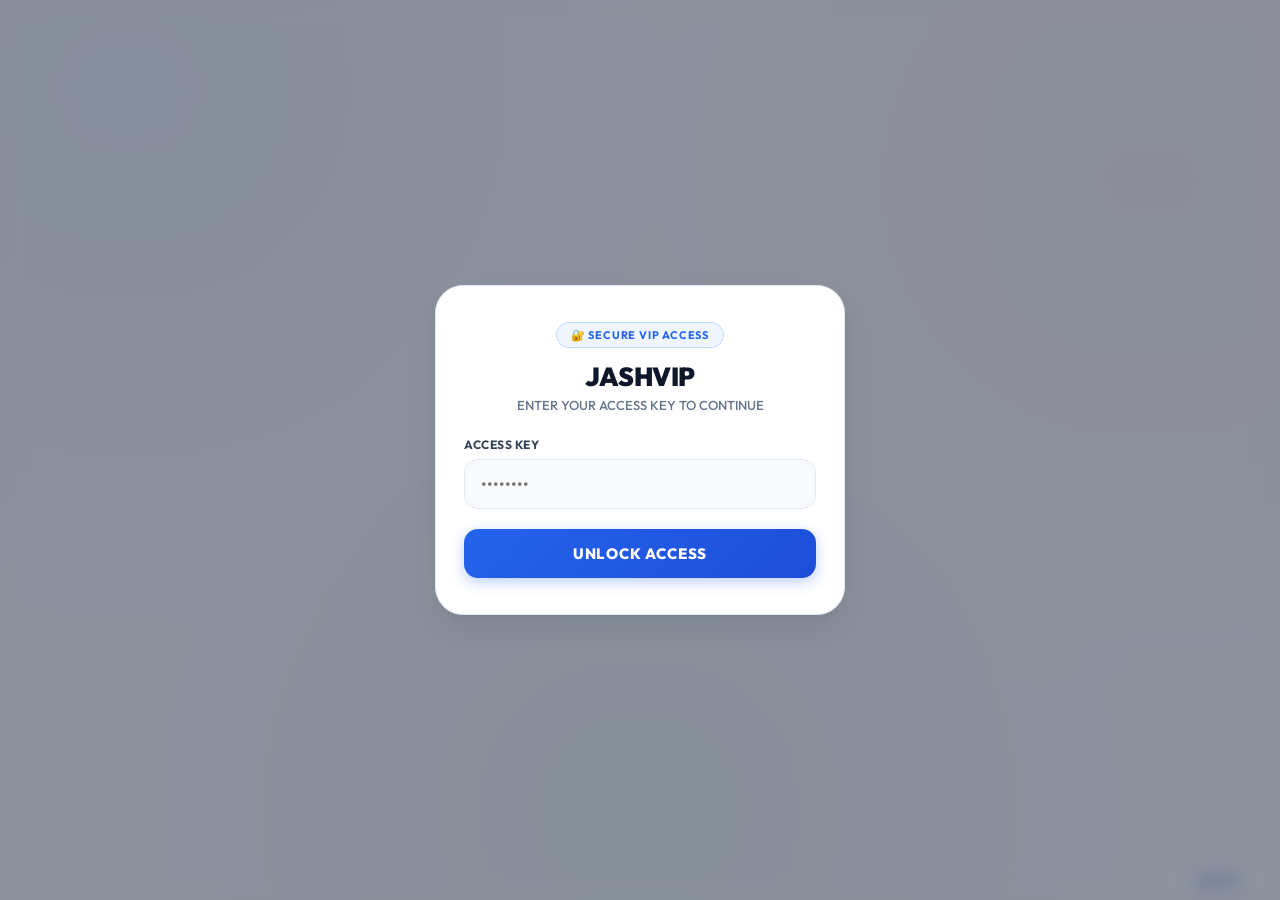
<file: public/index.html>
<!DOCTYPE html>
<html lang="en">
<head>
    <meta charset="UTF-8">
    <meta name="viewport" content="width=device-width, initial-scale=1.0, maximum-scale=1.0, user-scalable=yes">
    <title>JASHVIP - VIP PREDICTOR</title>
    <link href="https://fonts.googleapis.com/css2?family=Outfit:wght@400;500;600;700;800;900&family=Roboto+Mono:wght@500;700&display=swap" rel="stylesheet">
    <style>
        :root {
            --bg-page: #f4f6fa;
            --bg-card: #ffffff;
            --bg-card-subtle: #f8fafc;
            --border-subtle: #e2e8f0;
            --border-active: #cbd5e1;
            
            --text-heading: #0f172a;
            --text-body: #334155;
            --text-muted: #64748b;
            --text-light: #94a3b8;

            --primary: #2563eb;
            --primary-hover: #1d4ed8;
            --primary-light: #eff6ff;

            --gold-big: #d97706;
            --gold-bg: #fffbeb;
            --gold-border: #fde68a;

            --blue-small: #2563eb;
            --blue-bg: #eff6ff;
            --blue-border: #bfdbfe;

            --win-green: #059669;
            --win-bg: #ecfdf5;
            --win-border: #a7f3d0;

            --loss-red: #dc2626;
            --loss-bg: #fef2f2;
            --loss-border: #fecaca;

            --shadow-sm: 0 1px 3px rgba(15, 23, 42, 0.05);
            --shadow-md: 0 4px 12px -2px rgba(15, 23, 42, 0.06), 0 2px 6px -1px rgba(15, 23, 42, 0.03);
            --shadow-lg: 0 16px 32px -4px rgba(15, 23, 42, 0.08), 0 4px 12px -2px rgba(15, 23, 42, 0.03);
        }

        * {
            margin: 0;
            padding: 0;
            box-sizing: border-box;
            font-family: 'Outfit', sans-serif;
            -webkit-tap-highlight-color: transparent;
        }

        body {
            background-color: var(--bg-page);
            background-image: 
                radial-gradient(circle at 10% 10%, rgba(37, 99, 235, 0.05) 0%, transparent 40%),
                radial-gradient(circle at 90% 20%, rgba(217, 119, 6, 0.04) 0%, transparent 40%),
                radial-gradient(circle at 50% 90%, rgba(5, 150, 105, 0.04) 0%, transparent 50%);
            color: var(--text-body);
            padding: 14px 12px;
            font-size: 14px;
            min-height: 100vh;
            position: relative;
            overflow-x: hidden;
        }

        #party-canvas {
            position: fixed;
            top: 0;
            left: 0;
            width: 100%;
            height: 100%;
            pointer-events: none;
            z-index: 99999;
        }

        /* Modal Overlay Screens */
        .modal-screen {
            position: fixed;
            top: 0;
            left: 0;
            width: 100%;
            height: 100%;
            background: rgba(15, 23, 42, 0.45);
            backdrop-filter: blur(10px);
            -webkit-backdrop-filter: blur(10px);
            z-index: 2000;
            display: flex;
            align-items: center;
            justify-content: center;
            padding: 18px;
        }

        .auth-card {
            background: #ffffff;
            border: 1px solid var(--border-subtle);
            border-radius: 28px;
            padding: 36px 28px;
            width: 100%;
            max-width: 410px;
            box-shadow: var(--shadow-lg);
            animation: modalFade 0.3s cubic-bezier(0.16, 1, 0.3, 1);
            position: relative;
        }

        @keyframes modalFade {
            from { opacity: 0; transform: translateY(12px) scale(0.97); }
            to { opacity: 1; transform: translateY(0) scale(1); }
        }

        .brand-badge {
            display: inline-flex;
            align-items: center;
            gap: 6px;
            background: var(--primary-light);
            color: var(--primary);
            border: 1px solid var(--blue-border);
            padding: 5px 14px;
            border-radius: 30px;
            font-size: 11px;
            font-weight: 700;
            letter-spacing: 0.8px;
            text-transform: uppercase;
            margin-bottom: 12px;
        }

        .screen-header {
            font-size: 26px;
            font-weight: 900;
            color: var(--text-heading);
            margin-bottom: 4px;
            letter-spacing: -0.5px;
        }

        .screen-sub {
            font-size: 13px;
            color: var(--text-muted);
            margin-bottom: 24px;
            font-weight: 500;
        }

        .input-group {
            width: 100%;
            margin-bottom: 20px;
            text-align: left;
        }

        .input-group label {
            display: block;
            color: var(--text-body);
            font-size: 12px;
            font-weight: 700;
            margin-bottom: 7px;
            letter-spacing: 0.5px;
            text-transform: uppercase;
        }

        .input-group input, .input-group select {
            width: 100%;
            padding: 14px 16px;
            background: var(--bg-card-subtle);
            border: 1.5px solid var(--border-subtle);
            border-radius: 14px;
            color: var(--text-heading);
            font-size: 16px;
            font-weight: 600;
            outline: none;
            transition: all 0.2s ease;
        }

        .input-group input:focus, .input-group select:focus {
            background: #ffffff;
            border-color: var(--primary);
            box-shadow: 0 0 0 3px rgba(37, 99, 235, 0.12);
        }

        .cyber-btn {
            width: 100%;
            padding: 15px;
            background: linear-gradient(135deg, #2563eb 0%, #1d4ed8 100%);
            border: none;
            border-radius: 14px;
            color: #ffffff;
            font-size: 15px;
            font-weight: 800;
            letter-spacing: 0.8px;
            text-transform: uppercase;
            cursor: pointer;
            box-shadow: 0 4px 14px rgba(37, 99, 235, 0.3);
            transition: all 0.2s ease;
        }

        .cyber-btn:hover {
            transform: translateY(-1px);
            box-shadow: 0 6px 20px rgba(37, 99, 235, 0.4);
        }

        .cyber-btn:active {
            transform: translateY(1px);
        }

        /* Mode Selection Cards */
        .mode-selection-grid {
            display: flex;
            flex-direction: column;
            gap: 12px;
            margin-bottom: 22px;
        }

        .mode-card {
            background: var(--bg-card-subtle);
            border: 1.5px solid var(--border-subtle);
            border-radius: 18px;
            padding: 16px 18px;
            cursor: pointer;
            text-align: left;
            transition: all 0.2s ease;
        }

        .mode-card:hover {
            background: #ffffff;
            border-color: var(--primary);
        }

        .mode-card.active {
            background: #ffffff;
            border-color: var(--primary);
            box-shadow: 0 0 0 2px var(--primary), var(--shadow-md);
        }

        .mode-card-header {
            display: flex;
            justify-content: space-between;
            align-items: center;
            margin-bottom: 4px;
        }

        .mode-title {
            font-size: 15px;
            font-weight: 800;
            color: var(--text-heading);
        }

        .mode-tag {
            font-size: 10px;
            font-weight: 700;
            padding: 3px 8px;
            border-radius: 20px;
            background: var(--blue-bg);
            color: var(--primary);
            border: 1px solid var(--blue-border);
        }

        .mode-desc {
            font-size: 12px;
            color: var(--text-muted);
            line-height: 1.4;
        }

        /* MAIN APP LAYOUT */
        #app {
            display: none;
            max-width: 780px;
            margin: 0 auto;
            padding-bottom: 50px;
            position: relative;
            z-index: 10;
        }

        /* Modern App Header */
        .app-header {
            display: flex;
            justify-content: space-between;
            align-items: center;
            margin-bottom: 12px;
            background: #ffffff;
            padding: 12px 18px;
            border-radius: 20px;
            border: 1px solid var(--border-subtle);
            box-shadow: var(--shadow-sm);
        }

        .logo-wrap {
            display: flex;
            align-items: center;
            gap: 8px;
        }

        .app-logo {
            font-size: 20px;
            font-weight: 900;
            color: var(--text-heading);
            letter-spacing: -0.5px;
            display: flex;
            align-items: center;
            gap: 4px;
        }

        .mode-badge-live {
            font-size: 11px;
            background: var(--bg-card-subtle);
            border: 1px solid var(--border-subtle);
            color: var(--text-body);
            padding: 4px 10px;
            border-radius: 30px;
            font-weight: 700;
            cursor: pointer;
            transition: all 0.2s;
        }

        .mode-badge-live:hover {
            border-color: var(--primary);
            color: var(--primary);
        }

        .header-actions {
            display: flex;
            align-items: center;
            gap: 8px;
        }

        .status-pill {
            font-size: 11px;
            background: #f0fdf4;
            padding: 5px 12px;
            border-radius: 40px;
            color: #15803d;
            border: 1px solid #bbf7d0;
            font-weight: 700;
            letter-spacing: 0.5px;
        }

        .status-paused {
            background: #fffbeb !important;
            border-color: #fde68a !important;
            color: #b45309 !important;
        }

        .header-logout-btn {
            font-size: 11px;
            font-weight: 700;
            background: #fef2f2;
            border: 1px solid #fecaca;
            color: #b91c1c;
            padding: 5px 12px;
            border-radius: 40px;
            cursor: pointer;
            letter-spacing: 0.5px;
            transition: all 0.2s ease;
        }

        .header-logout-btn:hover {
            background: #fee2e2;
            color: #991b1b;
        }

        /* Action Control Bar */
        .bot-control-bar {
            display: flex;
            gap: 8px;
            margin-bottom: 14px;
        }

        .ctrl-btn {
            flex: 1;
            padding: 10px 12px;
            border-radius: 14px;
            font-size: 12px;
            font-weight: 800;
            letter-spacing: 0.5px;
            cursor: pointer;
            border: 1px solid;
            display: flex;
            align-items: center;
            justify-content: center;
            gap: 6px;
            transition: all 0.2s ease;
            text-transform: uppercase;
        }

        .btn-pause {
            background: #fffbeb;
            border-color: #fde68a;
            color: #92400e;
        }

        .btn-pause:hover {
            background: #fef3c7;
        }

        .btn-resume {
            background: #eff6ff;
            border-color: #bfdbfe;
            color: #1e40af;
        }

        .btn-edit-bal {
            background: #f0fdfa;
            border-color: #99f6e4;
            color: #0f766e;
        }

        .btn-edit-bal:hover {
            background: #ccfbf1;
        }

        .btn-logout {
            background: #fef2f2;
            border-color: #fecaca;
            color: #b91c1c;
            max-width: 110px;
        }

        .btn-logout:hover {
            background: #fee2e2;
        }

        /* Real-Time Stats Grid */
        .stats-grid {
            display: grid;
            grid-template-columns: 1fr 1fr 1fr;
            gap: 10px;
            margin-bottom: 14px;
        }

        .stat-card {
            background: #ffffff;
            border: 1px solid var(--border-subtle);
            padding: 14px 10px;
            border-radius: 18px;
            text-align: center;
            box-shadow: var(--shadow-sm);
        }

        .stat-val {
            font-size: 20px;
            font-weight: 900;
            color: var(--text-heading);
            font-family: 'Roboto Mono', monospace;
            letter-spacing: -0.5px;
        }

        .stat-lbl {
            font-size: 11px;
            color: var(--text-muted);
            font-weight: 600;
            text-transform: uppercase;
            letter-spacing: 0.5px;
            margin-top: 2px;
        }

        /* Live Signal Card */
        .live-box {
            background: #ffffff;
            border: 1px solid var(--border-subtle);
            border-radius: 26px;
            padding: 24px 20px 20px;
            text-align: center;
            margin-bottom: 16px;
            box-shadow: var(--shadow-md);
            position: relative;
        }

        .period-header {
            display: flex;
            justify-content: space-between;
            align-items: center;
            margin-bottom: 8px;
        }

        .mode-indicator {
            font-size: 11px;
            font-weight: 800;
            color: var(--primary);
            letter-spacing: 0.8px;
            background: var(--blue-bg);
            border: 1px solid var(--blue-border);
            padding: 4px 10px;
            border-radius: 20px;
        }

        .issue-no {
            font-family: 'Roboto Mono', monospace;
            font-size: 13px;
            font-weight: 700;
            color: var(--text-muted);
        }

        .timer-countdown {
            font-size: 40px;
            font-weight: 900;
            font-family: 'Roboto Mono', monospace;
            color: var(--text-heading);
            margin: 4px 0 10px;
            letter-spacing: -1px;
        }

        /* 6 Logic Badges */
        .logic-status {
            display: flex;
            justify-content: center;
            gap: 6px;
            margin-bottom: 14px;
            flex-wrap: wrap;
        }

        .logic-badge {
            font-size: 11px;
            font-weight: 700;
            padding: 4px 9px;
            border-radius: 20px;
            background: var(--bg-card-subtle);
            border: 1px solid var(--border-subtle);
            color: var(--text-body);
        }

        .logic-badge.l1 { border-color: #fde68a; color: #b45309; background: #fffbeb; }
        .logic-badge.l2 { border-color: #bfdbfe; color: #1d4ed8; background: #eff6ff; }
        .logic-badge.l3 { border-color: #fbcfe8; color: #be185d; background: #fdf2f8; }
        .logic-badge.l4 { border-color: #a7f3d0; color: #047857; background: #ecfdf5; }
        .logic-badge.l5 { border-color: #fecaca; color: #b91c1c; background: #fef2f2; }
        .logic-badge.l6 { border-color: #ddd6fe; color: #6d28d9; background: #f5f3ff; }

        /* Main Big / Small Prediction */
        .pred-result {
            font-size: 60px;
            font-weight: 900;
            margin: 6px 0;
            line-height: 1.1;
            display: flex;
            align-items: center;
            justify-content: center;
            gap: 14px;
            flex-wrap: wrap;
            letter-spacing: -1px;
        }

        .pred-result.big {
            color: #d97706;
        }

        .pred-result.small {
            color: #2563eb;
        }

        .copy-btn {
            background: var(--bg-card-subtle);
            border: 1px solid var(--border-subtle);
            color: var(--text-body);
            font-size: 13px;
            padding: 8px 18px;
            border-radius: 30px;
            cursor: pointer;
            font-weight: 700;
            display: inline-flex;
            align-items: center;
            gap: 6px;
            transition: all 0.2s ease;
        }

        .copy-btn:hover {
            background: #ffffff;
            border-color: var(--primary);
            color: var(--primary);
            box-shadow: var(--shadow-sm);
        }

        .copy-btn.copied {
            background: #ecfdf5;
            border-color: #a7f3d0;
            color: #059669;
        }

        .bet-badge {
            background: #0f172a;
            color: #ffffff;
            padding: 8px 22px;
            border-radius: 30px;
            font-size: 16px;
            font-weight: 800;
            display: inline-block;
            margin-top: 10px;
            letter-spacing: 0.5px;
            box-shadow: 0 4px 10px rgba(15, 23, 42, 0.15);
        }

        .consensus-badge {
            background: var(--bg-card-subtle);
            border: 1px solid var(--border-subtle);
            border-radius: 30px;
            padding: 5px 16px;
            font-size: 12px;
            display: inline-block;
            margin-top: 10px;
            color: var(--text-muted);
            font-weight: 700;
        }

        /* History Table Panel */
        .history-panel {
            background: #ffffff;
            border-radius: 24px;
            border: 1px solid var(--border-subtle);
            overflow: hidden;
            box-shadow: var(--shadow-md);
        }

        .panel-head {
            padding: 14px 18px;
            background: var(--bg-card-subtle);
            font-weight: 800;
            border-bottom: 1px solid var(--border-subtle);
            display: flex;
            justify-content: space-between;
            align-items: center;
            font-size: 13px;
            color: var(--text-heading);
            letter-spacing: 0.5px;
        }

        .win-rate {
            color: var(--win-green);
            font-size: 13px;
            font-weight: 800;
        }

        .table-container {
            overflow-x: auto;
            max-height: 440px;
            overflow-y: auto;
        }

        table {
            width: 100%;
            border-collapse: collapse;
            font-size: 11px;
            min-width: 750px;
        }

        th {
            text-align: left;
            padding: 10px 8px;
            background: var(--bg-card-subtle);
            color: var(--text-muted);
            font-weight: 700;
            position: sticky;
            top: 0;
            z-index: 10;
            border-bottom: 1px solid var(--border-subtle);
            text-transform: uppercase;
            font-size: 10px;
            letter-spacing: 0.5px;
        }

        td {
            padding: 9px 8px;
            border-bottom: 1px solid var(--border-subtle);
            font-family: 'Roboto Mono', monospace;
            font-weight: 500;
        }

        .win-row {
            color: #047857;
            background: #f0fdf4;
            font-weight: 700;
        }

        .loss-row {
            color: #b91c1c;
            background: #fef2f2;
            font-weight: 700;
        }

        /* Copy Toast */
        .copy-toast {
            position: fixed;
            top: 50%;
            left: 50%;
            transform: translate(-50%, -50%);
            background: #ffffff;
            border: 1px solid var(--border-subtle);
            border-radius: 24px;
            padding: 24px 36px;
            z-index: 100000;
            box-shadow: var(--shadow-lg);
            animation: epicEntrance 0.3s cubic-bezier(0.16, 1, 0.3, 1);
            text-align: center;
            min-width: 290px;
        }

        @keyframes epicEntrance {
            from { opacity: 0; transform: translate(-50%, -40%) scale(0.92); }
            to { opacity: 1; transform: translate(-50%, -50%) scale(1); }
        }

        .toast-icon { font-size: 38px; margin-bottom: 6px; }
        .toast-title { font-size: 20px; font-weight: 900; color: var(--text-heading); }
        .toast-message { font-size: 13px; color: var(--text-muted); font-weight: 600; margin-top: 2px; }

        .tg-credit {
            position: fixed;
            bottom: 8px;
            right: 12px;
            font-size: 11px;
            color: var(--text-muted);
            z-index: 1200;
            background: rgba(255, 255, 255, 0.85);
            padding: 4px 12px;
            border-radius: 30px;
            backdrop-filter: blur(6px);
            border: 1px solid var(--border-subtle);
            font-family: 'Roboto Mono', monospace;
            font-weight: 700;
        }

        .tg-credit span { color: var(--primary); }

        @media (max-width: 480px) {
            body { padding: 10px 8px; }
            .timer-countdown { font-size: 34px; }
            .pred-result { font-size: 46px; }
            .bet-badge { font-size: 14px; padding: 6px 18px; }
            .stat-val { font-size: 17px; }
            .stat-lbl { font-size: 10px; }
            .app-header { padding: 10px 14px; }
            .app-logo { font-size: 18px; }
        }
    </style>
</head>
<body>

    <canvas id="party-canvas"></canvas>
    <div class="tg-credit">⚡ <span>@jashvip</span> ⚡</div>

    <!-- ================= STEP 1: PASSWORD / ACCESS SCREEN ================= -->
    <div id="auth-screen" class="modal-screen">
        <div class="auth-card" style="text-align: center;">
            <span class="brand-badge">🔐 SECURE VIP ACCESS</span>
            <div class="screen-header">JASHVIP</div>
            <div class="screen-sub">ENTER YOUR ACCESS KEY TO CONTINUE</div>
            
            <div class="input-group">
                <label>Access Key</label>
                <input type="password" id="access-key-input" placeholder="••••••••" autocomplete="off">
            </div>
            <button class="cyber-btn" onclick="validateKey()">UNLOCK ACCESS</button>
        </div>
    </div>

    <!-- ================= STEP 2: MODE SELECTION (30 SECONDS VS 1 MINUTE) ================= -->
    <div id="mode-screen" class="modal-screen" style="display: none;">
        <div class="auth-card" style="text-align: center;">
            <span class="brand-badge">🎯 SELECT ENGINE MODE</span>
            <div class="screen-header">CHOOSE TIMEFRAME</div>
            <div class="screen-sub">SELECT 30 SECONDS OR 1 MINUTE GAMEPLAY</div>

            <div class="mode-selection-grid">
                <div class="mode-card active" id="card-30s" onclick="selectMode('30S')">
                    <div class="mode-card-header">
                        <div class="mode-title">⚡ WINGO 30 SECONDS</div>
                        <span class="mode-tag">RECOMMENDED</span>
                    </div>
                    <div class="mode-desc">High speed 30s period • 2,880 daily rounds • Fast profit compounding</div>
                </div>

                <div class="mode-card" id="card-1m" onclick="selectMode('1M')">
                    <div class="mode-card-header">
                        <div class="mode-title">⏱️ WINGO 1 MINUTE</div>
                        <span class="mode-tag">STANDARD</span>
                    </div>
                    <div class="mode-desc">Standard 60s period • 1,440 daily rounds • High trend stability</div>
                </div>
            </div>

            <button class="cyber-btn" onclick="proceedToConfig()">CONTINUE ➔</button>
        </div>
    </div>

    <!-- ================= STEP 3: BALANCE & TARGET CONFIGURATION ================= -->
    <div id="config-screen" class="modal-screen" style="display: none;">
        <div class="auth-card" style="text-align: center;">
            <span class="brand-badge" id="selected-mode-tag">🎯 WINGO 30S SELECTED</span>
            <div class="screen-header">SETTINGS & TARGET</div>
            <div class="screen-sub">PROPORTIONAL BALANCE & RISK CONFIG</div>
            
            <div class="input-group">
                <label>💰 Starting Balance (₹)</label>
                <input type="number" id="setup-bal" value="1000" step="100" min="50">
            </div>
            <div class="input-group">
                <label>🎯 Target Balance (₹)</label>
                <input type="number" id="setup-target" value="2000" step="100" min="100">
            </div>
            <div class="input-group">
                <label>⚡ Risk Level</label>
                <select id="setup-mode">
                    <option value="0.01">1% (Conservative — Safe Grinding)</option>
                    <option value="0.02" selected>2% (Moderate — Balanced Growth)</option>
                    <option value="0.03">3% (Aggressive — High Speed)</option>
                </select>
            </div>
            <button class="cyber-btn" onclick="launchBot()">🚀 LAUNCH JASHVIP</button>
            <div style="text-align: center; margin-top: 14px;">
                <a href="javascript:void(0)" onclick="backToModeSelect()" style="color: var(--text-muted); font-size: 12px; text-decoration: none; font-weight: 700;">← Change Game Mode</a>
            </div>
        </div>
    </div>

    <!-- ================= STEP 4: MAIN DASHBOARD ================= -->
    <div id="app">
        <!-- App Header -->
        <div class="app-header">
            <div class="logo-wrap">
                <div class="app-logo">⚡ JASHVIP</div>
                <div class="mode-badge-live" id="header-mode-badge" onclick="backToModeSelect()" title="Click to change mode">WINGO 30S ⚙️</div>
            </div>
            <div class="header-actions">
                <div id="status-txt" class="status-pill">⦿ BOT ACTIVE</div>
                <button class="header-logout-btn" onclick="logoutSession()" title="Logout and clear session">LOGOUT</button>
            </div>
        </div>

        <!-- Controls Bar -->
        <div class="bot-control-bar">
            <button id="toggle-bot-btn" class="ctrl-btn btn-pause" onclick="toggleBetting()">
                <span id="btn-icon">⏸️</span>
                <span id="btn-text">PAUSE BETTING</span>
            </button>
            <button class="ctrl-btn btn-edit-bal" onclick="editBalance()" title="Update continuing balance">
                <span>✏️</span>
                <span>SYNC BAL</span>
            </button>
            <button class="ctrl-btn btn-logout" onclick="logoutSession()" title="Logout and delete saved session">
                <span>🚪</span>
                <span>LOGOUT</span>
            </button>
        </div>

        <!-- Real-Time Account Stats -->
        <div class="stats-grid">
            <div class="stat-card">
                <div class="stat-val">₹<span id="bal-display">0</span></div>
                <div class="stat-lbl">Balance</div>
            </div>
            <div class="stat-card">
                <div class="stat-val" id="target-display">₹0</div>
                <div class="stat-lbl">Target</div>
            </div>
            <div class="stat-card">
                <div class="stat-val" id="profit-display">₹0</div>
                <div class="stat-lbl">Profit</div>
            </div>
        </div>

        <!-- Live Signal Box -->
        <div class="live-box">
            <div class="period-header">
                <span class="mode-indicator" id="live-mode-name">WINGO 30 SECONDS</span>
                <span class="issue-no" id="next-issue">#PERIOD</span>
            </div>
            
            <div class="timer-countdown" id="timer-display">00:30</div>

            <!-- Original 6 Logic Badges -->
            <div class="logic-status" id="logic-badges">
                <span class="logic-badge l1" id="l1-badge">L1: --</span>
                <span class="logic-badge l2" id="l2-badge">L2: --</span>
                <span class="logic-badge l3" id="l3-badge">L3: --</span>
                <span class="logic-badge l4" id="l4-badge">L4: --</span>
                <span class="logic-badge l5" id="l5-badge">L5: --</span>
                <span class="logic-badge l6" id="l6-badge">L6: --</span>
            </div>

            <!-- Prediction Value -->
            <div class="pred-result" id="pred-text">
                <span id="pred-value">ANALYZING...</span>
                <button class="copy-btn" id="copyPredBtn" onclick="copyPrediction()">
                    <span>📋</span> COPY
                </button>
            </div>

            <div class="bet-badge">RECOMMENDED BET: ₹<span id="next-bet">0</span></div>
            <br>
            <div class="consensus-badge" id="consensus-display">⚡ VOTE: --/6</div>
        </div>

        <!-- History Table -->
        <div class="history-panel">
            <div class="panel-head">
                <span id="table-head-title">📊 JASHVIP HISTORY (LAST 100)</span>
                <span class="win-rate" id="winrate-display">0% (0/0)</span>
            </div>
            <div class="table-container">
                <table>
                    <thead>
                        <tr>
                            <th>Per.</th><th>L1</th><th>L2</th><th>L3</th><th>L4</th><th>L5</th><th>L6</th><th>Final</th><th>Bet</th><th>Result</th><th>Bal</th>
                        </tr>
                    </thead>
                    <tbody id="history-body"></tbody>
                </table>
            </div>
        </div>
    </div>

    <script>
        (function() {
            // ==================== CONFIG & ENDPOINTS ====================
            const SESSION_STORAGE_KEY = "jashvip_active_game_session";
            const ENDPOINTS = {
                "30S": {
                    name: "WINGO 30 SECONDS",
                    url: "https://draw.ar-lottery01.com/WinGo/WinGo_30S/GetHistoryIssuePage.json",
                    cycle: 30
                },
                "1M": {
                    name: "WINGO 1 MINUTE",
                    url: "https://draw.ar-lottery01.com/WinGo/WinGo_1M/GetHistoryIssuePage.json",
                    cycle: 60
                }
            };

            let currentModeKey = "30S";
            const MAX_HISTORY = 100;

            // State
            const state = {
                active: false,
                isPaused: false,
                balance: 0,
                startBalance: 0,
                targetBalance: 0,
                baseBet: 10,
                currentBet: 10,
                riskMultiplier: 0.02,
                pendingBet: null,
                consecutiveLosses: 0,
                stats: { wins: 0, losses: 0, total: 0 },
                cachedHistory: [],
                sessionHistory: []
            };

            let secondsLeft = 30;
            let timerInterval = null;
            let fastLoopInterval = null;

            // ==================== SESSION PERSISTENCE ====================
            function saveActiveSession() {
                try {
                    if (!state.active) return;
                    const payload = {
                        active: state.active,
                        isPaused: state.isPaused,
                        currentModeKey: currentModeKey,
                        balance: state.balance,
                        startBalance: state.startBalance,
                        targetBalance: state.targetBalance,
                        baseBet: state.baseBet,
                        currentBet: state.currentBet,
                        riskMultiplier: state.riskMultiplier,
                        consecutiveLosses: state.consecutiveLosses,
                        stats: state.stats,
                        sessionHistory: state.sessionHistory || []
                    };
                    localStorage.setItem(SESSION_STORAGE_KEY, JSON.stringify(payload));
                } catch(e) {}
            }

            function restoreActiveSession() {
                try {
                    const raw = localStorage.getItem(SESSION_STORAGE_KEY);
                    if (!raw) return false;
                    const data = JSON.parse(raw);
                    if (!data || !data.active) return false;

                    // Restore state fields
                    state.active = true;
                    state.isPaused = !!data.isPaused;
                    currentModeKey = data.currentModeKey || "30S";
                    state.balance = data.balance || 0;
                    state.startBalance = data.startBalance || 0;
                    state.targetBalance = data.targetBalance || 0;
                    state.baseBet = data.baseBet || 10;
                    state.currentBet = data.currentBet || 10;
                    state.riskMultiplier = data.riskMultiplier || 0.02;
                    state.consecutiveLosses = data.consecutiveLosses || 0;
                    state.stats = data.stats || { wins: 0, losses: 0, total: 0 };
                    state.sessionHistory = data.sessionHistory || [];

                    // Restore UI labels
                    const modeInfo = ENDPOINTS[currentModeKey];
                    document.getElementById('header-mode-badge').innerText = `${modeInfo.name} ⚙️`;
                    document.getElementById('live-mode-name').innerText = modeInfo.name;
                    document.getElementById('table-head-title').innerText = `📊 JASHVIP ${currentModeKey} HISTORY (LAST 100)`;

                    // Restore Pause/Active Controls
                    const btn = document.getElementById('toggle-bot-btn');
                    if (state.isPaused) {
                        btn.className = 'ctrl-btn btn-resume';
                        document.getElementById('btn-icon').innerText = '▶️';
                        document.getElementById('btn-text').innerText = 'RESUME BETTING';
                        document.getElementById('status-txt').className = 'status-pill status-paused';
                        document.getElementById('status-txt').innerText = '⏸️ BETTING PAUSED';
                        document.getElementById('next-bet').innerText = '0 (PAUSED)';
                        document.getElementById('consensus-display').innerText = '⏸️ BETTING PAUSED';
                    } else {
                        btn.className = 'ctrl-btn btn-pause';
                        document.getElementById('btn-icon').innerText = '⏸️';
                        document.getElementById('btn-text').innerText = 'PAUSE BETTING';
                        document.getElementById('status-txt').className = 'status-pill';
                        document.getElementById('status-txt').innerText = '⦿ BOT ACTIVE';
                    }

                    // Restore History Table Rows
                    const tbody = document.getElementById('history-body');
                    tbody.innerHTML = '';
                    state.sessionHistory.forEach(item => {
                        const row = document.createElement('tr');
                        row.id = `row-${item.issue}`;
                        row.className = item.cls || '';
                        row.innerHTML = `
                            <td>${item.issue.slice(-5)}</td>
                            <td>${item.l1}</td><td>${item.l2}</td><td>${item.l3}</td>
                            <td>${item.l4}</td><td>${item.l5}</td><td>${item.l6}</td>
                            <td>${item.pick}</td><td>₹${item.amount}</td>
                            <td class="res">${item.res}</td><td class="bal">₹${Math.floor(item.bal)}</td>
                        `;
                        tbody.appendChild(row);
                    });

                    // Hide modals, show app
                    document.getElementById('auth-screen').style.display = 'none';
                    document.getElementById('mode-screen').style.display = 'none';
                    document.getElementById('config-screen').style.display = 'none';
                    document.getElementById('app').style.display = 'block';

                    updateDisplay();
                    startTimer();
                    mainLoop();
                    fastLoopInterval = setInterval(mainLoop, 1500);

                    return true;
                } catch(e) {
                    return false;
                }
            }

            window.logoutSession = function() {
                if (confirm("Are you sure you want to LOGOUT? This will completely clear all saved session history, balance, and return to the login page.")) {
                    try {
                        localStorage.removeItem(SESSION_STORAGE_KEY);
                        localStorage.clear();
                    } catch(e) {}
                    try {
                        sessionStorage.clear();
                    } catch(e) {}

                    if (timerInterval) clearInterval(timerInterval);
                    if (fastLoopInterval) clearInterval(fastLoopInterval);

                    state.active = false;
                    state.isPaused = false;
                    state.balance = 0;
                    state.startBalance = 0;
                    state.targetBalance = 0;
                    state.baseBet = 10;
                    state.currentBet = 10;
                    state.pendingBet = null;
                    state.consecutiveLosses = 0;
                    state.stats = { wins: 0, losses: 0, total: 0 };
                    state.cachedHistory = [];
                    state.sessionHistory = [];

                    const tbody = document.getElementById('history-body');
                    if (tbody) tbody.innerHTML = '';

                    const keyInput = document.getElementById('access-key-input');
                    if (keyInput) keyInput.value = '';

                    document.getElementById('app').style.display = 'none';
                    document.getElementById('config-screen').style.display = 'none';
                    document.getElementById('mode-screen').style.display = 'none';

                    const authScreen = document.getElementById('auth-screen');
                    authScreen.style.display = 'flex';
                    if (keyInput) setTimeout(() => keyInput.focus(), 100);
                }
            };
            window.resetSession = window.logoutSession;

            // ==================== CELEBRATION PARTICLES ====================
            const canvas = document.getElementById('party-canvas');
            const ctx = canvas.getContext('2d');
            let particles = [];

            function resizeCanvas() {
                canvas.width = window.innerWidth;
                canvas.height = window.innerHeight;
            }
            resizeCanvas();
            window.addEventListener('resize', resizeCanvas);

            function createParticles() {
                for (let i = 0; i < 70; i++) {
                    particles.push({
                        x: Math.random() * canvas.width,
                        y: Math.random() * canvas.height * 0.4 + canvas.height * 0.2,
                        vx: (Math.random() - 0.5) * 12,
                        vy: Math.random() * -12 - 6,
                        size: Math.random() * 7 + 4,
                        color: `hsl(${Math.random() * 50 + 200}, 90%, 55%)`,
                        life: 1
                    });
                }
            }

            function drawParticles() {
                ctx.clearRect(0, 0, canvas.width, canvas.height);
                for (let i = particles.length - 1; i >= 0; i--) {
                    const p = particles[i];
                    ctx.globalAlpha = p.life;
                    ctx.fillStyle = p.color;
                    ctx.beginPath();
                    ctx.arc(p.x, p.y, p.size, 0, Math.PI * 2);
                    ctx.fill();
                    
                    p.x += p.vx;
                    p.y += p.vy;
                    p.vy += 0.2;
                    p.life -= 0.012;
                    
                    if (p.life <= 0 || p.y > canvas.height) {
                        particles.splice(i, 1);
                    }
                }
                if (particles.length > 0) {
                    requestAnimationFrame(drawParticles);
                } else {
                    ctx.clearRect(0, 0, canvas.width, canvas.height);
                }
            }

            function partyPopper() {
                createParticles();
                drawParticles();
            }

            // ==================== AUTHENTICATION (STEP 1) ====================
            window.validateKey = function() {
                const input = document.getElementById('access-key-input').value.trim();
                if (input.toLowerCase() === 'jashvip' || input.toUpperCase() === 'TGX121' || input.length >= 4) {
                    document.getElementById('auth-screen').style.display = 'none';
                    document.getElementById('mode-screen').style.display = 'flex';
                } else {
                    alert('❌ Invalid Access Key! Enter "JASHVIP" or "TGX121" to proceed.');
                }
            };

            document.getElementById('access-key-input').addEventListener('keypress', function(e) {
                if (e.key === 'Enter') window.validateKey();
            });

            // ==================== MODE SELECTION (STEP 2) ====================
            window.selectMode = function(modeKey) {
                currentModeKey = modeKey;
                document.getElementById('card-30s').classList.toggle('active', modeKey === '30S');
                document.getElementById('card-1m').classList.toggle('active', modeKey === '1M');
            };

            window.proceedToConfig = function() {
                document.getElementById('mode-screen').style.display = 'none';
                document.getElementById('selected-mode-tag').innerText = `🎯 ${ENDPOINTS[currentModeKey].name} SELECTED`;
                document.getElementById('config-screen').style.display = 'flex';
            };

            window.backToModeSelect = function() {
                if (timerInterval) clearInterval(timerInterval);
                if (fastLoopInterval) clearInterval(fastLoopInterval);
                state.active = false;
                saveActiveSession();
                document.getElementById('config-screen').style.display = 'none';
                document.getElementById('app').style.display = 'none';
                document.getElementById('mode-screen').style.display = 'flex';
            };

            // ==================== START / PAUSE CONTROLS ====================
            window.toggleBetting = function() {
                state.isPaused = !state.isPaused;
                const btn = document.getElementById('toggle-bot-btn');
                const icon = document.getElementById('btn-icon');
                const txt = document.getElementById('btn-text');
                const status = document.getElementById('status-txt');

                if (state.isPaused) {
                    btn.className = 'ctrl-btn btn-resume';
                    icon.innerText = '▶️';
                    txt.innerText = 'RESUME BETTING';
                    status.className = 'status-pill status-paused';
                    status.innerText = '⏸️ BETTING PAUSED';
                    document.getElementById('next-bet').innerText = '0 (PAUSED)';
                    document.getElementById('consensus-display').innerText = '⏸️ BETTING PAUSED — BALANCE PROTECTED';
                } else {
                    btn.className = 'ctrl-btn btn-pause';
                    icon.innerText = '⏸️';
                    txt.innerText = 'PAUSE BETTING';
                    status.className = 'status-pill';
                    status.innerText = '⦿ BOT ACTIVE';
                    document.getElementById('next-bet').innerText = state.currentBet;
                }
                saveActiveSession();
            };

            window.editBalance = function() {
                const currentBal = Math.floor(state.balance);
                const input = prompt("Update Continuing Balance (₹):", currentBal);
                if (input !== null) {
                    const val = parseFloat(input);
                    if (!isNaN(val) && val > 0) {
                        state.balance = val;
                        state.baseBet = Math.max(10, Math.floor(state.balance * state.riskMultiplier));
                        state.currentBet = state.baseBet;
                        state.consecutiveLosses = 0;
                        updateDisplay();
                        saveActiveSession();
                        alert(`✅ Balance updated to ₹${Math.floor(state.balance)}.`);
                    }
                }
            };

            // ==================== EXACT ORIGINAL 6 LOGICS (NO TRAINING) ====================
            // 1. ORIGINAL LOGIC 1
            function logic1(results) {
                if (!results || results.length < 10) return "BIG";
                const n1 = parseInt(results[0].number), n2 = parseInt(results[1].number);
                const n9 = parseInt(results[8].number), n10 = parseInt(results[9].number);
                let total = (n1 - n2) + (n9 - n10);
                total = Math.abs(total) % 10;
                
                let bigCount = 0;
                for (let i = 0; i < 5; i++) if (parseInt(results[i].number) >= 5) bigCount++;
                if (bigCount >= 4) return total >= 4 ? "BIG" : "SMALL";
                if (bigCount <= 1) return total >= 6 ? "BIG" : "SMALL";
                
                return total >= 5 ? "BIG" : "SMALL";
            }

            // 2. ORIGINAL LOGIC 2
            function logic2(results) {
                if (!results || results.length < 5) return "BIG";
                let sum = 0;
                const weights = [3, 2, 1, 1, 1];
                for (let i = 0; i < 5; i++) {
                    sum += parseInt(results[i].number) * weights[i];
                }
                sum += parseInt(results[0].number) * 2;
                return (sum % 10) >= 5 ? "BIG" : "SMALL";
            }

            // 3. ORIGINAL LOGIC 3
            function logic3(results) {
                if (!results || results.length < 12) return "BIG";
                const nums = [], sizes = [];
                for (let i = 0; i < 12; i++) {
                    if (!results[i]) break;
                    const num = parseInt(results[i].number);
                    nums.push(num);
                    sizes.push(num >= 5 ? "BIG" : "SMALL");
                }
                
                let volatility = 0;
                for (let i = 0; i < 5; i++) {
                    volatility += Math.abs(nums[i] - (nums[i+1] || nums[i]));
                }
                volatility = volatility / 5;
                
                let streak = 1;
                for (let i = 1; i < 5; i++) if (sizes[i] === sizes[0]) streak++; else break;
                let streakScore = streak >= 3 ? -25 : (streak === 2 ? -15 : (volatility > 3 ? 10 : 5));
                
                let bigCnt = 0; for (let i = 0; i < 8; i++) if (sizes[i] === "BIG") bigCnt++;
                let imbalance = ((bigCnt - (8 - bigCnt)) / 8) * 100;
                
                let pattern = 0;
                if (sizes[0] === sizes[1] && sizes[1] === sizes[2]) pattern = -35;
                else if (sizes[0] === sizes[1]) pattern = -20;
                else if (sizes[0] !== sizes[1] && sizes[1] === sizes[2]) pattern = 25;
                else pattern = 10;
                
                let avg = (nums[0] + nums[1] + nums[2] + nums[3] + nums[4]) / 5;
                let value = avg >= 6 ? 20 : (avg <= 3 ? -20 : (avg >= 5 ? 5 : -5));
                
                let totalBig = sizes.filter(s => s === "BIG").length;
                let revert = totalBig > 7 ? -30 : (totalBig < 4 ? 30 : 0);
                
                let total = (streakScore * 0.2) + (imbalance * 0.25) + (pattern * 0.2) + (value * 0.2) + (revert * 0.15);
                let pred = total >= 0 ? "BIG" : "SMALL";
                
                if (Math.abs(total) < 20) {
                    let last3 = (sizes[0] === "BIG" ? 1 : 0) + (sizes[1] === "BIG" ? 1 : 0) + (sizes[2] === "BIG" ? 1 : 0);
                    pred = last3 >= 2 ? "BIG" : "SMALL";
                }
                return pred;
            }

            // 4. ORIGINAL LOGIC 4
            function logic4(results) {
                if (!results || results.length < 6) return "BIG";
                const last6 = [];
                for (let i = 0; i < 6; i++) {
                    if (!results[i]) break;
                    last6.push({ num: parseInt(results[i].number), size: parseInt(results[i].number) >= 5 ? "BIG" : "SMALL" });
                }
                
                let gap = Math.abs(last6[0].num - (last6[1]?.num || last6[0].num));
                
                let streak = 1;
                for (let i = 1; i < last6.length; i++) if (last6[i].size === last6[0].size) streak++; else break;
                
                if (streak >= 3) {
                    if (gap > 4) return last6[0].size;
                    return last6[0].size === "BIG" ? "SMALL" : "BIG";
                }
                
                let changes = 0;
                for (let i = 0; i < last6.length - 1; i++) if (last6[i].size !== last6[i+1].size) changes++;
                
                if (changes >= 4) return last6[0].size;
                if (changes <= 1 && last6.length >= 4) return last6[0].size === "BIG" ? "SMALL" : "BIG";
                
                if (last6[0].size === last6[1].size) return last6[0].size === "BIG" ? "SMALL" : "BIG";
                return last6[0].size;
            }

            // 5. ORIGINAL LOGIC 5
            function logic5(results) {
                if (!results || results.length < 7) return "BIG";
                let even = 0, odd = 0, sum = 0, lastThree = 0;
                for (let i = 0; i < 7; i++) {
                    const n = parseInt(results[i].number);
                    sum += n;
                    if (i < 3) lastThree += n;
                    if (n % 2 === 0) even++; else odd++;
                }
                
                if (even >= 5) {
                    let digit = (sum + lastThree) % 10;
                    return digit >= 5 ? "BIG" : "SMALL";
                }
                if (odd >= 5) {
                    let digit = (sum - lastThree) % 10;
                    if (digit < 0) digit += 10;
                    return digit >= 5 ? "SMALL" : "BIG";
                }
                
                return parseInt(results[0].number) % 2 === 0 ? "SMALL" : "BIG";
            }

            // 6. ORIGINAL LOGIC 6
            function logic6(results) {
                if (!results || results.length < 8) return "BIG";
                let momentum = 0, acceleration = 0;
                for (let i = 0; i < 5; i++) {
                    const diff = parseInt(results[i].number) - parseInt(results[i+1].number);
                    momentum += diff;
                    if (i < 4) acceleration += (diff - (parseInt(results[i+1].number) - parseInt(results[i+2].number)));
                }
                momentum = Math.abs(momentum) % 10;
                acceleration = Math.abs(acceleration) % 5;
                
                const lastTwoSame = (parseInt(results[0].number) >= 5) === (parseInt(results[1].number) >= 5);
                
                if (lastTwoSame) {
                    if (momentum + acceleration > 8) return parseInt(results[0].number) >= 5 ? "SMALL" : "BIG";
                    return parseInt(results[0].number) >= 5 ? "BIG" : "SMALL";
                } else {
                    if (momentum > 5) return parseInt(results[0].number) >= 5 ? "BIG" : "SMALL";
                    return parseInt(results[1].number) >= 5 ? "BIG" : "SMALL";
                }
            }

            // ==================== ORIGINAL STRAIGHT VOTING ====================
            function getVote(results) {
                const l1 = logic1(results), l2 = logic2(results), l3 = logic3(results);
                const l4 = logic4(results), l5 = logic5(results), l6 = logic6(results);

                const b1 = document.getElementById('l1-badge');
                const b2 = document.getElementById('l2-badge');
                const b3 = document.getElementById('l3-badge');
                const b4 = document.getElementById('l4-badge');
                const b5 = document.getElementById('l5-badge');
                const b6 = document.getElementById('l6-badge');

                if (b1) b1.innerText = `L1: ${l1}`;
                if (b2) b2.innerText = `L2: ${l2}`;
                if (b3) b3.innerText = `L3: ${l3}`;
                if (b4) b4.innerText = `L4: ${l4}`;
                if (b5) b5.innerText = `L5: ${l5}`;
                if (b6) b6.innerText = `L6: ${l6}`;

                const votes = { BIG: 0, SMALL: 0 };
                votes[l1]++; votes[l2]++; votes[l3]++; votes[l4]++; votes[l5]++; votes[l6]++;

                let final, msg;
                if (votes.BIG > votes.SMALL) {
                    final = "BIG";
                    msg = `⚡ VOTE: ${votes.BIG}/6 MATCH`;
                } else if (votes.SMALL > votes.BIG) {
                    final = "SMALL";
                    msg = `⚡ VOTE: ${votes.SMALL}/6 MATCH`;
                } else {
                    final = l1;
                    msg = `⚡ VOTE: TIE → L1`;
                }

                if (!state.isPaused) {
                    const cDisp = document.getElementById('consensus-display');
                    if (cDisp) cDisp.innerText = msg;
                }

                return { final, l1, l2, l3, l4, l5, l6 };
            }

            // ==================== COPY FUNCTION ====================
            window.copyPrediction = function() {
                const predEl = document.getElementById('pred-value');
                const pred = predEl.innerText;
                if (pred === 'ANALYZING...' || pred === '--') return;
                
                const period = document.getElementById('next-issue').innerText.replace('PERIOD: ', '').replace('#', '');
                const bet = document.getElementById('next-bet').innerText;
                const modeName = ENDPOINTS[currentModeKey].name;

                const text = `
╔══════════════════════════════════════════╗
║     ✨🌈🌟 JASHVIP · ${period} 🌟🌈✨     ║
╠══════════════════════════════════════════╣
║  🎮  𝐌𝐎𝐃𝐄        :  ${modeName} ⚡    ║
║  🎯  𝐏𝐑𝐄𝐃𝐈𝐂𝐓𝐈𝐎𝐍 :  ${pred} ${pred === 'BIG' ? '🟡✨🔥' : '🔵💎❄️'}     ║
║  💰  𝐁𝐄𝐓 𝐀𝐌𝐎𝐔𝐍𝐓 :  ₹${bet}  🪙💰💸         ║
║  ⚡  𝐂𝐑𝐄𝐀𝐓𝐎𝐑    : @jashvip ⚡           ║
╠══════════════════════════════════════════╣
║  🎉✨🎊  𝐂𝐎𝐏𝐘 𝐒𝐔𝐂𝐂𝐄𝐒𝐒𝐅𝐔𝐋 !  🎊✨🎉      ║
║     🚀  𝐒𝐇𝐀𝐑𝐄  𝐓𝐇𝐄  𝐖𝐈𝐍  🚀            ║
╚══════════════════════════════════════════╝
       ✨🌟🌈  GOOD LUCK  🌈🌟✨`.replace(/^ +/gm, '');

                if (navigator.clipboard && navigator.clipboard.writeText) {
                    navigator.clipboard.writeText(text).then(() => {
                        showEpicCopyToast();
                    }).catch(() => fallbackCopy(text));
                } else {
                    fallbackCopy(text);
                }
            };

            function fallbackCopy(text) {
                const ta = document.createElement('textarea');
                ta.value = text;
                ta.style.position = 'fixed';
                ta.style.opacity = '0';
                document.body.appendChild(ta);
                ta.select();
                try {
                    document.execCommand('copy');
                    showEpicCopyToast();
                } catch(e) {
                    alert('Prediction:\n\n' + text);
                }
                document.body.removeChild(ta);
            }

            function showEpicCopyToast() {
                const btn = document.getElementById('copyPredBtn');
                const old = btn.innerHTML;
                btn.innerHTML = '<span>✅</span> COPIED!';
                btn.classList.add('copied');

                const toast = document.createElement('div');
                toast.className = 'copy-toast';
                toast.innerHTML = `
                    <div class="toast-icon">🎯✨📋</div>
                    <div class="toast-title">COPIED!</div>
                    <div class="toast-message">PREDICTION CAPTURED</div>
                `;
                document.body.appendChild(toast);
                partyPopper();

                setTimeout(() => {
                    btn.innerHTML = old;
                    btn.classList.remove('copied');
                    toast.style.animation = 'epicEntrance 0.3s reverse';
                    setTimeout(() => toast.remove(), 300);
                }, 2000);
            }

            // ==================== TIMER ====================
            function updateTimerDisplay() {
                const el = document.getElementById('timer-display');
                if (!el) return;
                const secs = Math.max(0, secondsLeft);
                el.innerText = `00:${secs < 10 ? '0' + secs : secs}`;
                if (secs <= 5) el.style.color = '#dc2626';
                else if (secs <= 10) el.style.color = '#d97706';
                else el.style.color = 'var(--text-heading)';
            }

            function resetTimerFromAPI() {
                const now = new Date();
                const cycle = ENDPOINTS[currentModeKey].cycle;
                const rem = now.getSeconds() % cycle;
                secondsLeft = cycle - rem;
                if (secondsLeft === cycle) secondsLeft = 0;
                updateTimerDisplay();
            }

            function startTimer() {
                if (timerInterval) clearInterval(timerInterval);
                resetTimerFromAPI();
                const cycle = ENDPOINTS[currentModeKey].cycle;
                timerInterval = setInterval(() => {
                    if (secondsLeft > 0) secondsLeft--;
                    else secondsLeft = cycle - 1;
                    updateTimerDisplay();
                }, 1000);
            }

            // ==================== UI STATE UPDATES ====================
            function updateDisplay() {
                document.getElementById('bal-display').innerText = Math.floor(state.balance);
                document.getElementById('target-display').innerText = '₹' + Math.floor(state.targetBalance);
                const p = state.balance - state.startBalance;
                document.getElementById('profit-display').innerText = (p >= 0 ? '+₹' : '-₹') + Math.abs(p).toFixed(0);
                document.getElementById('profit-display').style.color = p >= 0 ? '#059669' : '#dc2626';
                const wr = state.stats.total ? ((state.stats.wins / state.stats.total) * 100).toFixed(1) : '0';
                document.getElementById('winrate-display').innerText = `${wr}% (${state.stats.wins}/${state.stats.total})`;
            }

            function addHistoryRow(issue, data) {
                const tbody = document.getElementById('history-body');
                const row = document.createElement('tr');
                row.id = `row-${issue}`;
                row.innerHTML = `
                    <td>${issue.slice(-5)}</td>
                    <td>${data.l1}</td><td>${data.l2}</td><td>${data.l3}</td>
                    <td>${data.l4}</td><td>${data.l5}</td><td>${data.l6}</td>
                    <td>${data.pick}</td><td>₹${data.amount}</td>
                    <td class="res">Wait...</td><td class="bal">...</td>
                `;
                tbody.prepend(row);
                while (tbody.children.length > MAX_HISTORY) tbody.removeChild(tbody.lastChild);

                if (!state.sessionHistory) state.sessionHistory = [];
                state.sessionHistory.unshift({
                    issue: issue,
                    l1: data.l1, l2: data.l2, l3: data.l3,
                    l4: data.l4, l5: data.l5, l6: data.l6,
                    pick: data.pick, amount: data.amount,
                    res: 'Wait...', bal: state.balance, cls: '', actual: ''
                });
                if (state.sessionHistory.length > MAX_HISTORY) state.sessionHistory.pop();
                saveActiveSession();
            }

            function updateHistoryRow(issue, res, bal, cls, actual) {
                const row = document.getElementById(`row-${issue}`);
                if (row) {
                    row.className = cls;
                    row.querySelector('.res').innerText = `${res} (${actual})`;
                    row.querySelector('.bal').innerText = '₹' + Math.floor(bal);
                }
                if (state.sessionHistory) {
                    const item = state.sessionHistory.find(x => x.issue === issue);
                    if (item) {
                        item.res = `${res} (${actual})`;
                        item.bal = bal;
                        item.cls = cls;
                        item.actual = actual;
                    }
                }
                saveActiveSession();
            }

            // ==================== MARTINGALE & RESULT PROCESSING ACCORDING TO BALANCE ====================
            function processResult(data) {
                if (!state.pendingBet) return;
                const num = parseInt(data.number);
                const actual = num >= 5 ? "BIG" : "SMALL";
                const won = state.pendingBet.pick === actual;
                const profit = state.pendingBet.amount * 0.96;

                state.stats.total++;
                if (won) {
                    state.stats.wins++;
                    state.balance += profit;
                    state.currentBet = state.baseBet;
                    state.consecutiveLosses = 0;
                    updateHistoryRow(state.pendingBet.issue, `WIN +${profit.toFixed(0)}`, state.balance, 'win-row', actual);
                    partyPopper();
                } else {
                    state.stats.losses++;
                    state.balance -= state.pendingBet.amount;
                    state.consecutiveLosses++;

                    // True Martingale progression (3x as in original file):
                    const multiplier = Math.pow(3, state.consecutiveLosses);
                    let raw = state.baseBet * multiplier;
                    
                    // Controlled strictly according to current balance:
                    if (raw > state.balance * 0.8) {
                        raw = Math.max(state.baseBet, Math.floor(state.balance * 0.8));
                    }
                    if (raw > state.balance) {
                        raw = Math.max(1, Math.floor(state.balance));
                    }
                    state.currentBet = Math.max(1, raw);

                    updateHistoryRow(state.pendingBet.issue, `LOSS -${state.pendingBet.amount}`, state.balance, 'loss-row', actual);
                }
                state.pendingBet = null;
                updateDisplay();
                saveActiveSession();
            }

            // ==================== MAIN DATA LOOP ====================
            async function mainLoop() {
                if (!state.active) return;
                try {
                    const endpoint = ENDPOINTS[currentModeKey];
                    const res = await fetch(`${endpoint.url}?t=${Date.now()}`);
                    const json = await res.json();
                    const list = json?.data?.list;
                    if (!list || !list.length) return;

                    state.cachedHistory = list;
                    const latest = list[0];
                    const latestIssue = latest.issueNumber;

                    resetTimerFromAPI();

                    if (!state.isPaused && state.pendingBet && state.pendingBet.issue === latestIssue) {
                        processResult(latest);
                    }

                    if (state.balance >= state.targetBalance) {
                        state.active = false;
                        clearInterval(timerInterval);
                        clearInterval(fastLoopInterval);
                        partyPopper();
                        saveActiveSession();
                        alert('🎯 TARGET ACHIEVED! ALL GAINS SECURED!');
                        return;
                    }

                    const nextIssue = (BigInt(latestIssue) + 1n).toString();

                    if (state.isPaused) {
                        const vote = getVote(list);
                        document.getElementById('next-issue').innerText = `PERIOD: ${nextIssue.slice(-5)}`;
                        document.getElementById('pred-value').innerText = vote.final;
                        document.getElementById('pred-text').className = `pred-result ${vote.final.toLowerCase()}`;
                        document.getElementById('next-bet').innerText = '0 (PAUSED)';
                        document.getElementById('consensus-display').innerText = '⏸️ BETTING PAUSED';
                        return;
                    }

                    if (!state.pendingBet || state.pendingBet.issue !== nextIssue) {
                        const vote = getVote(list);
                        const betAmount = Math.max(1, Math.min(state.currentBet, Math.floor(state.balance * 0.8)));

                        state.pendingBet = {
                            issue: nextIssue,
                            pick: vote.final,
                            amount: betAmount,
                            l1: vote.l1, l2: vote.l2, l3: vote.l3,
                            l4: vote.l4, l5: vote.l5, l6: vote.l6
                        };

                        document.getElementById('next-issue').innerText = `PERIOD: ${nextIssue.slice(-5)}`;
                        document.getElementById('pred-value').innerText = vote.final;
                        document.getElementById('pred-text').className = `pred-result ${vote.final.toLowerCase()}`;
                        document.getElementById('next-bet').innerText = betAmount;

                        addHistoryRow(nextIssue, state.pendingBet);
                    }
                } catch(e) {
                    console.warn('API sync warning:', e);
                }
            }

            // ==================== LAUNCH BOT ====================
            window.launchBot = function() {
                const bal = parseFloat(document.getElementById('setup-bal').value);
                const tgt = parseFloat(document.getElementById('setup-target').value);
                const mode = parseFloat(document.getElementById('setup-mode').value);

                if (isNaN(bal) || isNaN(tgt) || bal <= 0 || tgt <= bal) {
                    alert('❌ Starting Balance must be > 0 and Target must be greater than Balance.');
                    return;
                }

                state.balance = bal;
                state.startBalance = bal;
                state.targetBalance = tgt;
                state.riskMultiplier = mode;
                state.baseBet = Math.max(10, Math.floor(bal * mode));
                state.currentBet = state.baseBet;
                state.consecutiveLosses = 0;
                state.stats = { wins: 0, losses: 0, total: 0 };
                state.pendingBet = null;
                state.sessionHistory = [];

                document.getElementById('config-screen').style.display = 'none';
                document.getElementById('app').style.display = 'block';

                const modeInfo = ENDPOINTS[currentModeKey];
                document.getElementById('header-mode-badge').innerText = `${modeInfo.name} ⚙️`;
                document.getElementById('live-mode-name').innerText = modeInfo.name;
                document.getElementById('table-head-title').innerText = `📊 JASHVIP ${currentModeKey} HISTORY (LAST 100)`;
                document.getElementById('history-body').innerHTML = '';

                updateDisplay();
                startTimer();
                state.active = true;
                saveActiveSession();
                mainLoop();
                fastLoopInterval = setInterval(mainLoop, 1500);
            };

            window.onbeforeunload = function() {
                saveActiveSession();
                if (timerInterval) clearInterval(timerInterval);
                if (fastLoopInterval) clearInterval(fastLoopInterval);
            };

            // AUTO-RESTORE ACTIVE SESSION ON LOAD
            if (document.readyState === 'complete' || document.readyState === 'interactive') {
                restoreActiveSession();
            } else {
                document.addEventListener('DOMContentLoaded', restoreActiveSession);
            }
        })();
    </script>
</body>
</html>
</file>
